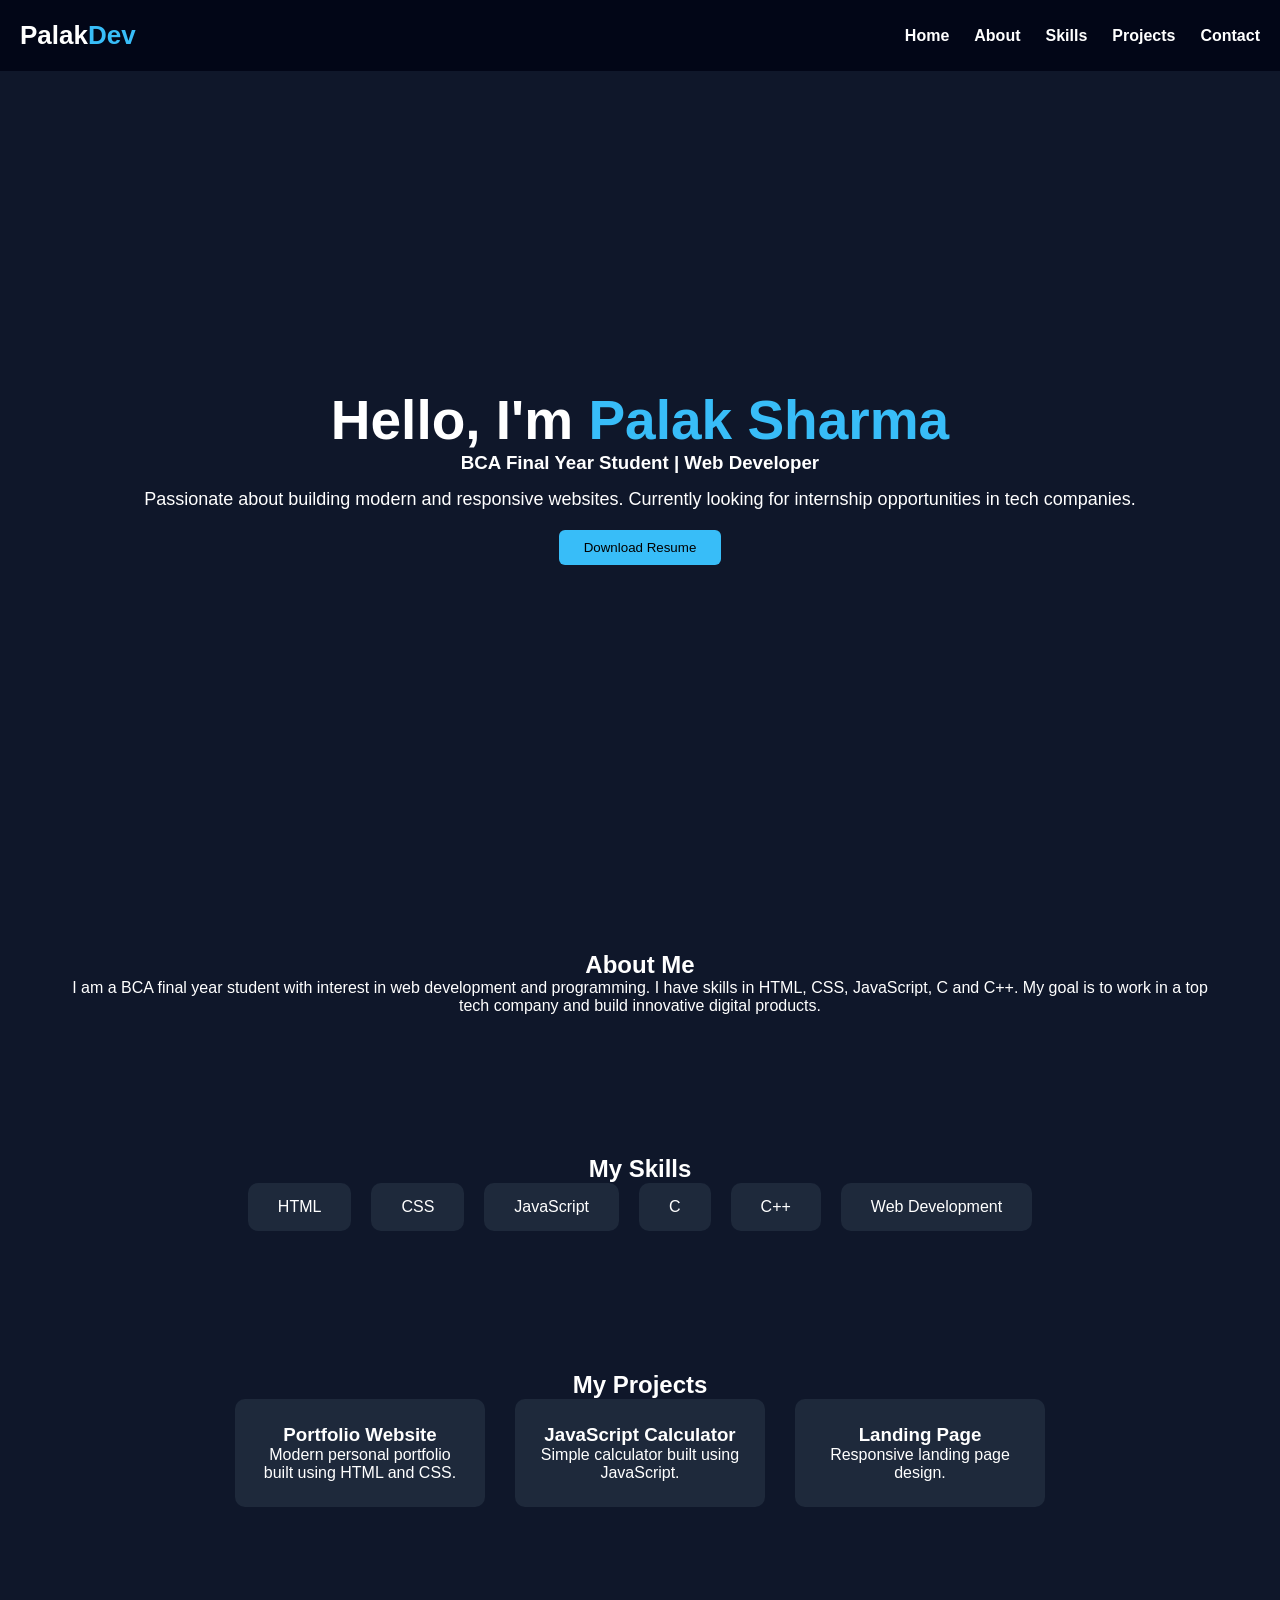
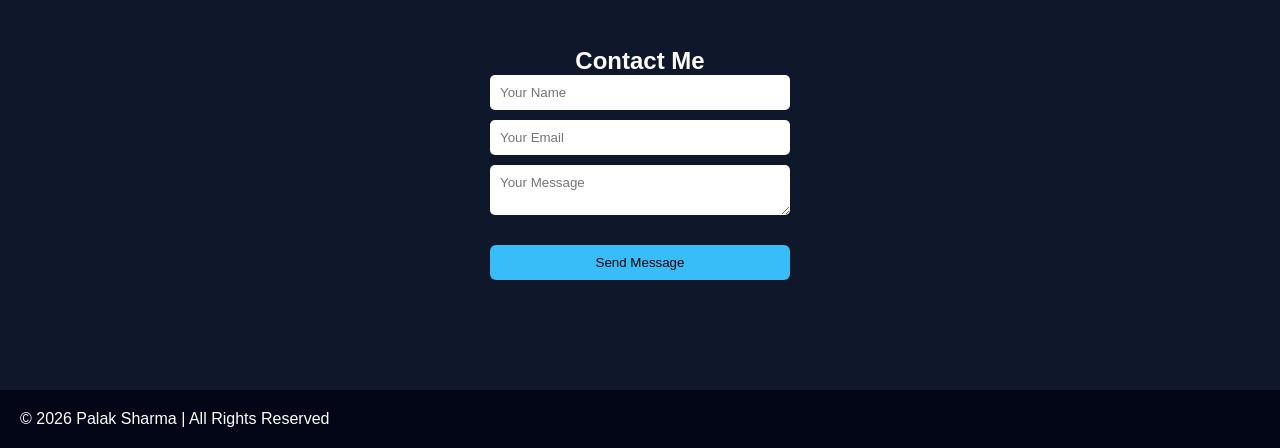
<file: index.html>
<!DOCTYPE html>
<html lang="en">
<head>

<meta charset="UTF-8">
<meta name="viewport" content="width=device-width, initial-scale=1.0">

<title>Palak Sharma | Portfolio</title>

<link rel="stylesheet" href="style.css">

</head>

<body>

<header>

<nav>

<h2 class="logo">Palak<span>Dev</span></h2>

<ul>

<li><a href="#home">Home</a></li>
<li><a href="#about">About</a></li>
<li><a href="#skills">Skills</a></li>
<li><a href="#projects">Projects</a></li>
<li><a href="#contact">Contact</a></li>

</ul>

</nav>

</header>


<section id="home" class="home">

<div class="home-content">

<h1>Hello, I'm <span>Palak Sharma</span></h1>

<h3>BCA Final Year Student | Web Developer</h3>

<p>
Passionate about building modern and responsive websites.
Currently looking for internship opportunities in tech companies.
</p>
<a href="resume.html"download>
<button>Download Resume</button>
</a>
</div>

</section>


<section id="about">

<h2>About Me</h2>

<p>

I am a BCA final year student with interest in web development and programming.
I have skills in HTML, CSS, JavaScript, C and C++.
My goal is to work in a top tech company and build innovative digital products.

</p>

</section>


<section id="skills">

<h2>My Skills</h2>

<div class="skills-container">

<div class="skill">HTML</div>
<div class="skill">CSS</div>
<div class="skill">JavaScript</div>
<div class="skill">C</div>
<div class="skill">C++</div>
<div class="skill">Web Development</div>

</div>

</section>


<section id="projects">

<h2>My Projects</h2>

<div class="projects-container">

<div class="project-card">

<h3>Portfolio Website</h3>

<p>Modern personal portfolio built using HTML and CSS.</p>

</div>


<div class="project-card">

<h3>JavaScript Calculator</h3>

<p>Simple calculator built using JavaScript.</p>

</div>


<div class="project-card">

<h3>Landing Page</h3>

<p>Responsive landing page design.</p>

</div>


</div>

</section>


<section id="contact">

<h2>Contact Me</h2>

<form>

<input type="text" placeholder="Your Name">

<input type="email" placeholder="Your Email">

<textarea placeholder="Your Message"></textarea>

<button type="submit">Send Message</button>

</form>

</section>


<footer>

<p>© 2026 Palak Sharma | All Rights Reserved</p>

</footer>


<script src="script.js"></script>

</body>

</html>
</file>
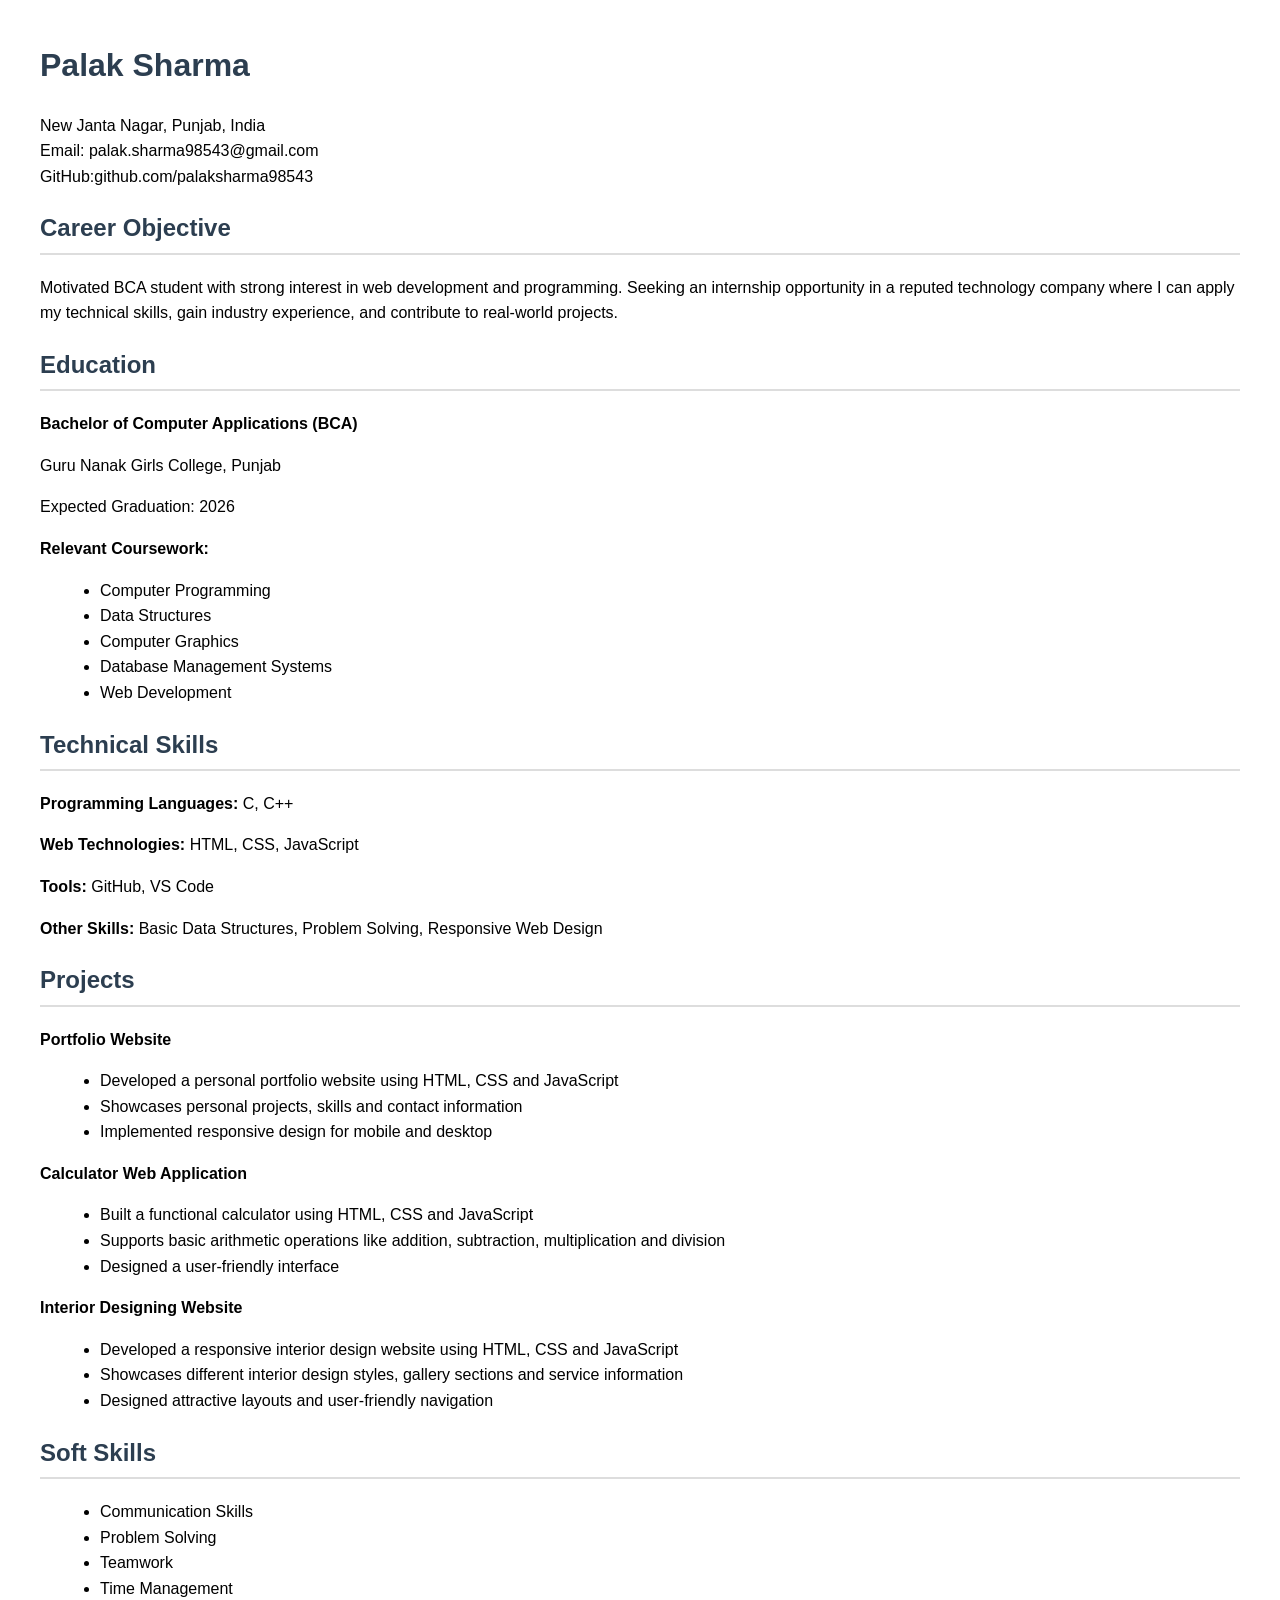
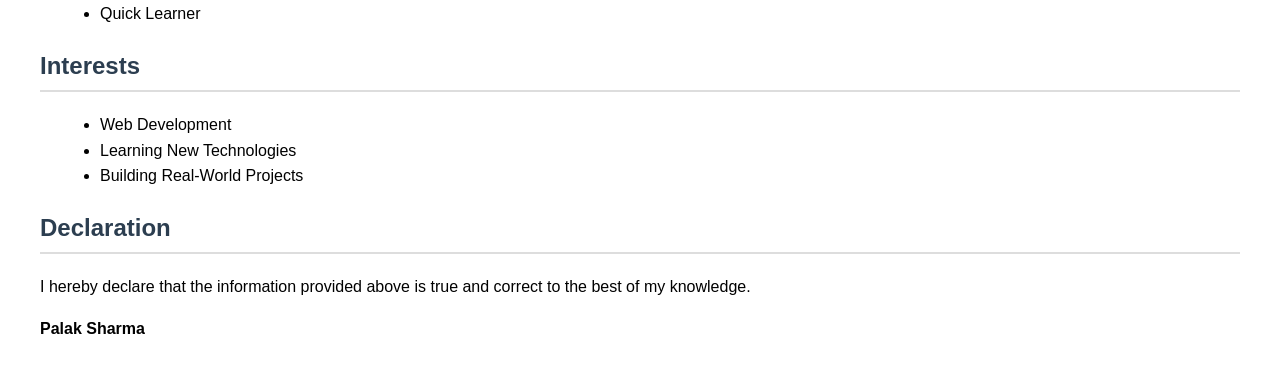
<file: resume.html>
<!DOCTYPE html>
<html>
<head>
<title>Palak Sharma Resume</title>

<style>
body{
font-family: Arial, sans-serif;
margin:40px;
line-height:1.6;
}

h1{
color:#2c3e50;
}

h2{
color:#2c3e50;
border-bottom:2px solid #ddd;
padding-bottom:5px;
}

.section{
margin-top:20px;
}

ul{
margin-left:20px;
}
</style>

</head>

<body>

<h1>Palak Sharma</h1>
<p>
New Janta Nagar, Punjab, India <br>
Email: palak.sharma98543@gmail.com <br>
GitHub:github.com/palaksharma98543
</p>

<div class="section">
<h2>Career Objective</h2>
<p>
Motivated BCA student with strong interest in web development and programming.
Seeking an internship opportunity in a reputed technology company where I can
apply my technical skills, gain industry experience, and contribute to real-world projects.
</p>
</div>

<div class="section">
<h2>Education</h2>
<p><b>Bachelor of Computer Applications (BCA)</b></p>
<p>Guru Nanak Girls College, Punjab</p>
<p>Expected Graduation: 2026</p>

<p><b>Relevant Coursework:</b></p>
<ul>
<li>Computer Programming</li>
<li>Data Structures</li>
<li>Computer Graphics</li>
<li>Database Management Systems</li>
<li>Web Development</li>
</ul>
</div>

<div class="section">
<h2>Technical Skills</h2>

<p><b>Programming Languages:</b> C, C++</p>
<p><b>Web Technologies:</b> HTML, CSS, JavaScript</p>
<p><b>Tools:</b> GitHub, VS Code</p>
<p><b>Other Skills:</b> Basic Data Structures, Problem Solving, Responsive Web Design</p>

</div>

<div class="section">
<h2>Projects</h2>

<p><b>Portfolio Website</b></p>
<ul>
<li>Developed a personal portfolio website using HTML, CSS and JavaScript</li>
<li>Showcases personal projects, skills and contact information</li>
<li>Implemented responsive design for mobile and desktop</li>
</ul>

<p><b>Calculator Web Application</b></p>
<ul>
<li>Built a functional calculator using HTML, CSS and JavaScript</li>
<li>Supports basic arithmetic operations like addition, subtraction, multiplication and division</li>
<li>Designed a user-friendly interface</li>
</ul>

<p><b>Interior Designing Website</b></p>
<ul>
<li>Developed a responsive interior design website using HTML, CSS and JavaScript</li>
<li>Showcases different interior design styles, gallery sections and service information</li>
<li>Designed attractive layouts and user-friendly navigation</li>
</ul>

</div>

<div class="section">
<h2>Soft Skills</h2>
<ul>
<li>Communication Skills</li>
<li>Problem Solving</li>
<li>Teamwork</li>
<li>Time Management</li>
<li>Quick Learner</li>
</ul>
</div>

<div class="section">
<h2>Interests</h2>
<ul>
<li>Web Development</li>
<li>Learning New Technologies</li>
<li>Building Real-World Projects</li>
</ul>
</div>

<div class="section">
<h2>Declaration</h2>
<p>
I hereby declare that the information provided above is true and correct to the best of my knowledge.
</p>

<p><b>Palak Sharma</b></p>
</div>

</body>
</html>
</file>
<file: style.css>
*{

margin:0;
padding:0;
box-sizing:border-box;
font-family:Arial;

}

body{

background:#0f172a;
color:white;

}


header{

background:#020617;
padding:20px;

}

nav{

display:flex;
justify-content:space-between;
align-items:center;

}

.logo{

font-size:26px;

}

.logo span{

color:#38bdf8;

}

nav ul{

list-style:none;
display:flex;

}

nav ul li{

margin-left:25px;

}

nav ul li a{

color:white;
text-decoration:none;
font-weight:bold;

}


.home{

height:90vh;
display:flex;
justify-content:center;
align-items:center;
text-align:center;

}

.home h1{

font-size:55px;

}

.home span{

color:#38bdf8;

}

.home p{

margin-top:15px;
font-size:18px;

}

button{

margin-top:20px;
padding:10px 25px;
background:#38bdf8;
border:none;
border-radius:6px;
cursor:pointer;

}

section{

padding:70px;
text-align:center;

}

.skills-container{

display:flex;
justify-content:center;
gap:20px;
flex-wrap:wrap;

}

.skill{

background:#1e293b;
padding:15px 30px;
border-radius:10px;

}

.projects-container{

display:flex;
justify-content:center;
gap:30px;
flex-wrap:wrap;

}

.project-card{

background:#1e293b;
padding:25px;
width:250px;
border-radius:10px;

}

form{

display:flex;
flex-direction:column;
width:300px;
margin:auto;
gap:10px;

}

input,textarea{

padding:10px;
border:none;
border-radius:5px;

}

footer{

background:#020617;
padding:20px;
margin-top:40px;

}
</file>
